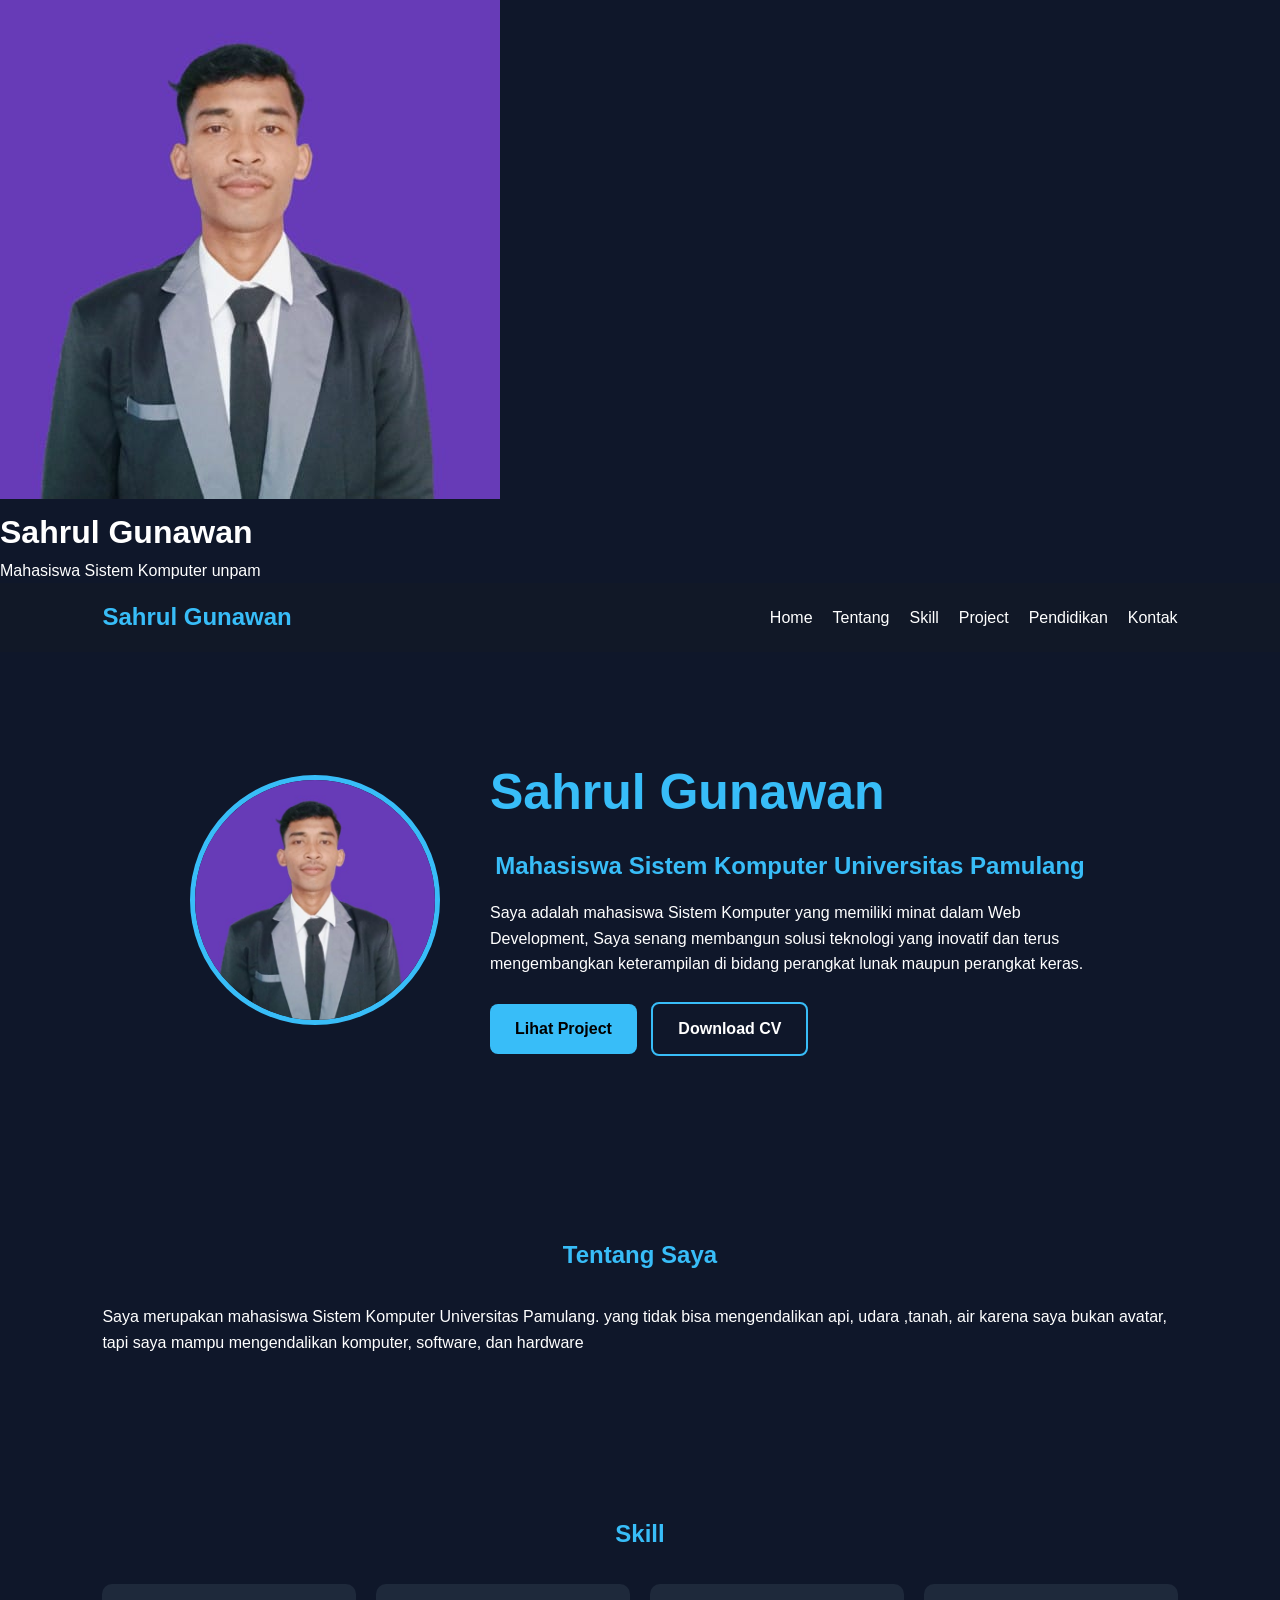
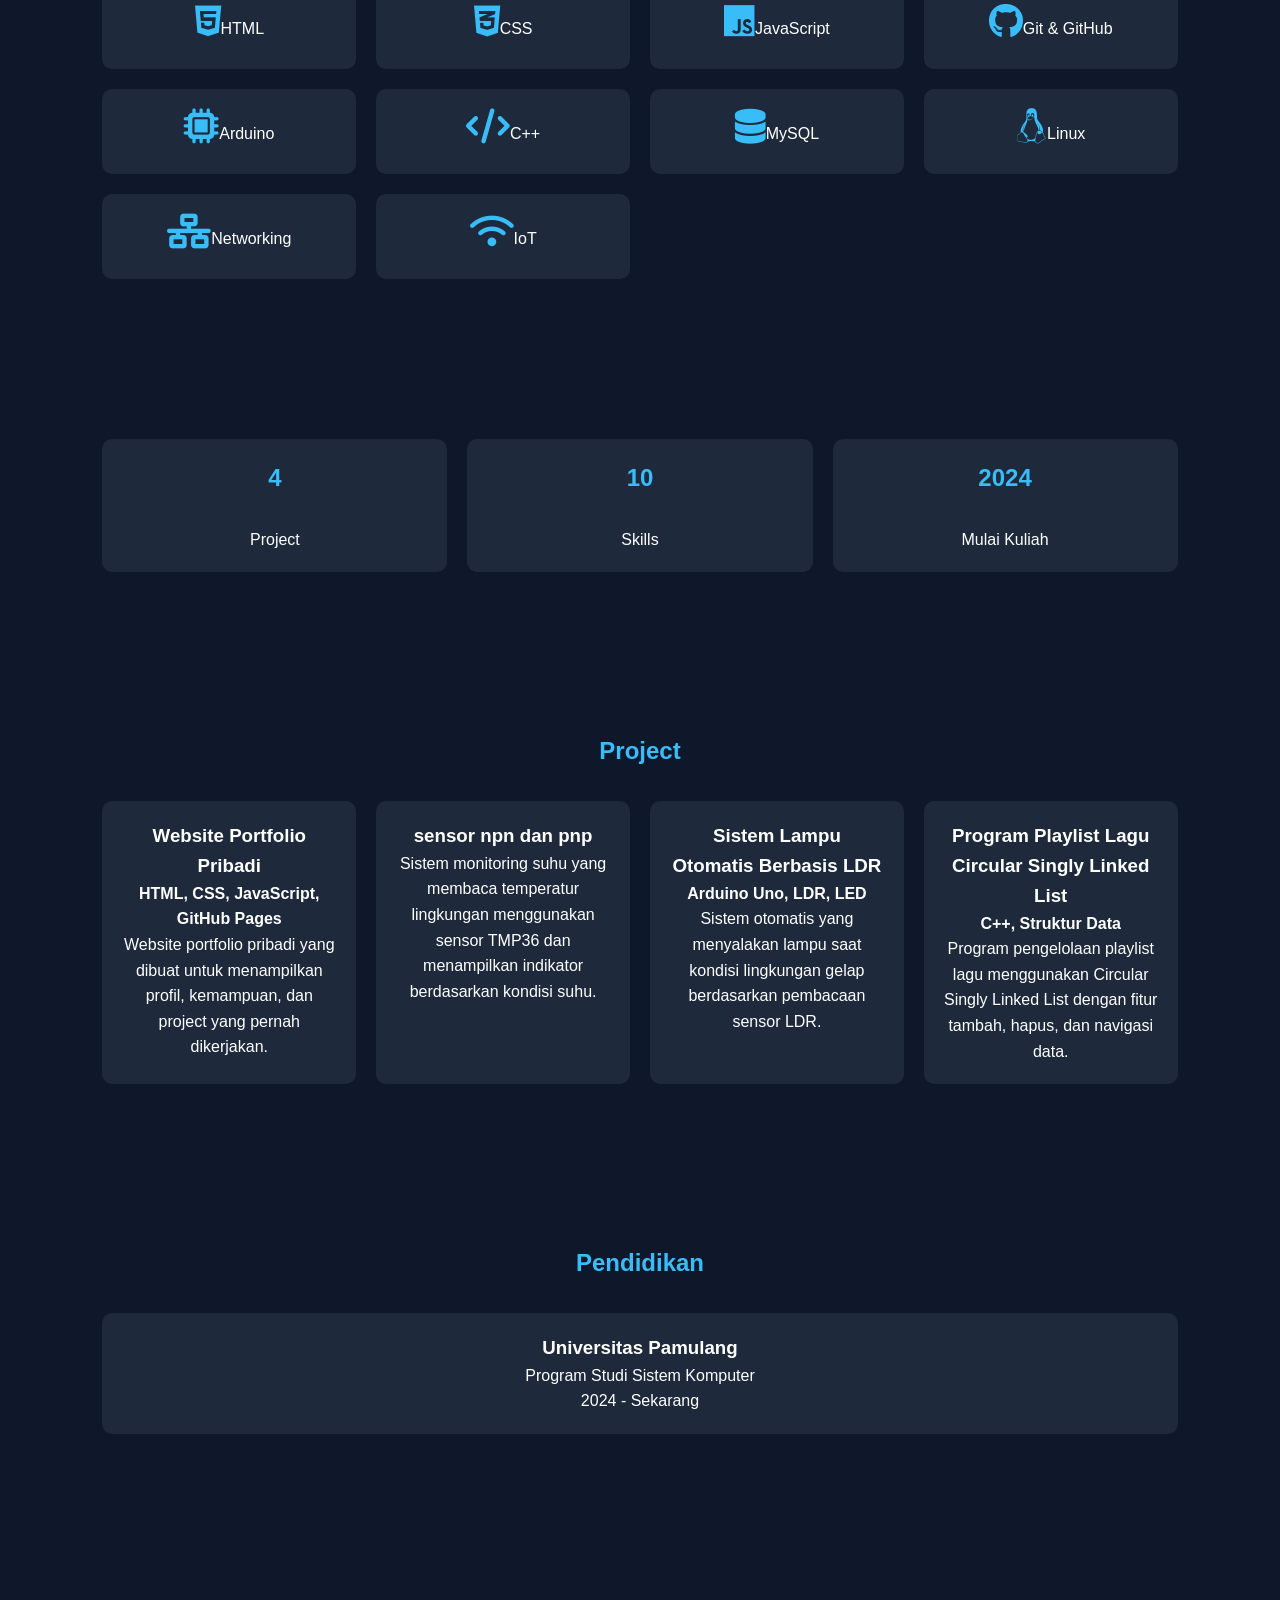
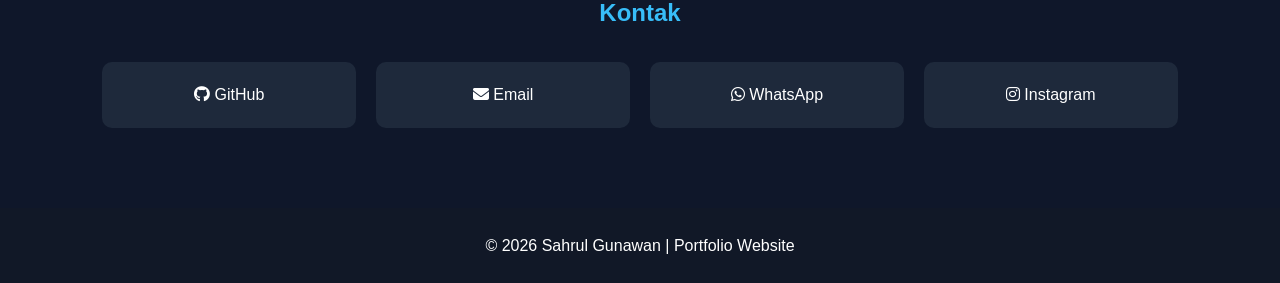
<file: index.html>
<!DOCTYPE html>
<html lang="id">
<head>
    <meta charset="UTF-8">
    <meta name="viewport" content="width=device-width, initial-scale=1.0">
    <title>Sahrul Gunawan | Portfolio</title>
    <link rel="stylesheet" href="style.css">

    <link rel="stylesheet"
    href="https://cdnjs.cloudflare.com/ajax/libs/font-awesome/6.5.2/css/all.min.css">
</head>
<body>

    <div class="profile">
        <img src="foto.jpg.jpg" alt="Foto Sahrul Gunawan" class="foto-profil">
        <h1>Sahrul Gunawan</h1>
        <p>Mahasiswa Sistem Komputer unpam</p>
    </div>

    <!-- Navbar -->
    <nav class="navbar">
        <div class="logo">Sahrul Gunawan</div>

        <ul class="nav-links">
            <li><a href="#home">Home</a></li>
            <li><a href="#about">Tentang</a></li>
            <li><a href="#skills">Skill</a></li>
            <li><a href="#projects">Project</a></li>
            <li><a href="#education">Pendidikan</a></li>
            <li><a href="#contact">Kontak</a></li>
        </ul>
    </nav>

    <!-- Hero -->
    <section id="home" class="hero fade-in">

        <div class="hero-image">
            <img src="foto.jpg.jpg" alt="Foto Profil" class="foto-profil">
        </div>

        <div class="hero-content">
            <h1>Sahrul Gunawan</h1>
            <h2>Mahasiswa Sistem Komputer Universitas Pamulang</h2>

            <p>
                Saya adalah mahasiswa Sistem Komputer yang memiliki minat
                dalam Web Development,
                Saya senang membangun solusi teknologi yang inovatif
                dan terus mengembangkan keterampilan di bidang
                perangkat lunak maupun perangkat keras.
            </p>

            <div class="hero-btn">
                <a href="#projects" class="btn">Lihat Project</a>
                <a href="#" class="btn btn-outline">Download CV</a>
            </div>
        </div>

    </section>

    <!-- About -->
    <section id="about" class="about fade-in">
        <h2>Tentang Saya</h2>

        <p>
            Saya merupakan mahasiswa Sistem Komputer Universitas Pamulang.
            yang tidak bisa mengendalikan api, udara ,tanah, air karena
            saya bukan avatar, tapi saya mampu mengendalikan komputer,
            software, dan hardware
        </p>
    </section>

    <!-- Skills -->
    <section id="skills" class="skills fade-in">

        <h2>Skill</h2>

        <div class="skill-container">

            <div class="skill-card"><i class="fab fa-html5"></i>HTML</div>
            <div class="skill-card"><i class="fab fa-css3-alt"></i>CSS</div>
            <div class="skill-card"><i class="fab fa-js"></i>JavaScript</div>
            <div class="skill-card"><i class="fab fa-github"></i>Git & GitHub</div>
            <div class="skill-card"><i class="fas fa-microchip"></i>Arduino</div>
            <div class="skill-card"><i class="fas fa-code"></i>C++</div>
            <div class="skill-card"><i class="fas fa-database"></i>MySQL</div>
            <div class="skill-card"><i class="fab fa-linux"></i>Linux</div>
            <div class="skill-card"><i class="fas fa-network-wired"></i>Networking</div>
            <div class="skill-card"><i class="fas fa-wifi"></i>IoT</div>

        </div>

    </section>

    <!-- Statistik -->
    <section class="stats fade-in">

        <div class="stat-box">
            <h2>4</h2>
            <p>Project</p>
        </div>

        <div class="stat-box">
            <h2>10</h2>
            <p>Skills</p>
        </div>

        <div class="stat-box">
            <h2>2024</h2>
            <p>Mulai Kuliah</p>
        </div>

    </section>

    <!-- Project -->
    <section id="projects" class="projects fade-in">

        <h2>Project</h2>

        <div class="project-container">

            <div class="project-card">
                <h3>Website Portfolio Pribadi</h3>
                <h4>HTML, CSS, JavaScript, GitHub Pages</h4>

                <p>
                    Website portfolio pribadi yang dibuat untuk menampilkan
                    profil, kemampuan, dan project yang pernah dikerjakan.
                </p>
            </div>

            <div class="project-card">
                <h3>sensor npn dan pnp</h3>

                <p>
                    Sistem monitoring suhu yang membaca temperatur lingkungan
                    menggunakan sensor TMP36 dan menampilkan indikator
                    berdasarkan kondisi suhu.
                </p>
            </div>

            <div class="project-card">
                <h3>Sistem Lampu Otomatis Berbasis LDR</h3>
                <h4>Arduino Uno, LDR, LED</h4>

                <p>
                    Sistem otomatis yang menyalakan lampu saat kondisi
                    lingkungan gelap berdasarkan pembacaan sensor LDR.
                </p>
            </div>

            <div class="project-card">
                <h3>Program Playlist Lagu Circular Singly Linked List</h3>
                <h4>C++, Struktur Data</h4>

                <p>
                    Program pengelolaan playlist lagu menggunakan Circular
                    Singly Linked List dengan fitur tambah, hapus,
                    dan navigasi data.
                </p>
            </div>

        </div>

    </section>

    <!-- Pendidikan -->
    <section id="education" class="education fade-in">

        <h2>Pendidikan</h2>

        <div class="edu-card">
            <h3>Universitas Pamulang</h3>
            <p>Program Studi Sistem Komputer</p>
            <p>2024 - Sekarang</p>
        </div>

    </section>

    <!-- Kontak -->
    <section id="contact" class="contact fade-in">

        <h2>Kontak</h2>

        <div class="contact-container">

            <a href="https://github.com/sarulojan">
                <i class="fab fa-github"></i> GitHub
            </a>

            <a href="mailto:ojansarul@gmail.com">
                <i class="fas fa-envelope"></i> Email
            </a>

            <a href="https://wa.me/085853505849">
                <i class="fab fa-whatsapp"></i> WhatsApp
            </a>

            <a href="https://instagram.com/sarulojan">
                <i class="fab fa-instagram"></i> Instagram
            </a>

        </div>

    </section>

    <!-- Footer -->
    <footer>

        <p>
            © 2026 Sahrul Gunawan | Portfolio Website
        </p>

    </footer>

    <!-- Back To Top -->
    <button id="topBtn">
        ↑
    </button>

    <script src="script.js"></script>

</body>
</html>
</file>
<file: style.css>
*{
    margin:0;
    padding:0;
    box-sizing:border-box;
    scroll-behavior:smooth;
    font-family:Arial, Helvetica, sans-serif;
}

body{
    background:#0f172a;
    color:#fff;
    line-height:1.6;
}

.navbar{
    position:sticky;
    top:0;
    background:#111827;
    display:flex;
    justify-content:space-between;
    align-items:center;
    padding:15px 8%;
    z-index:1000;
}

.logo{
    font-size:24px;
    font-weight:bold;
    color:#38bdf8;
}

.nav-links{
    display:flex;
    list-style:none;
}

.nav-links li{
    margin-left:20px;
}

.nav-links a{
    color:white;
    text-decoration:none;
    transition:0.3s;
}

.nav-links a:hover{
    color:#38bdf8;
}

.hero{
    display:flex;
    align-items:center;
    justify-content:center;
    gap:50px;
    padding:100px 8%;
    flex-wrap:wrap;
}

.hero-image img{
    width:250px;
    height:250px;
    border-radius:50%;
    border:5px solid #38bdf8;
}

.hero-content{
    max-width:600px;
}

.hero-content h1{
    font-size:50px;
    color:#38bdf8;
}

.hero-content h2{
    margin:15px 0;
}

.hero-btn{
    margin-top:25px;
}

.btn{
    display:inline-block;
    padding:12px 25px;
    background:#38bdf8;
    color:#000;
    text-decoration:none;
    border-radius:8px;
    margin-right:10px;
    font-weight:bold;
}

.btn-outline{
    background:transparent;
    color:white;
    border:2px solid #38bdf8;
}

section{
    padding:80px 8%;
}

section h2{
    text-align:center;
    margin-bottom:30px;
    color:#38bdf8;
}

.skill-container,
.project-container,
.contact-container,
.stats{
    display:grid;
    grid-template-columns:repeat(auto-fit,minmax(220px,1fr));
    gap:20px;
}

.skill-card,
.project-card,
.edu-card,
.stat-box{
    background:#1e293b;
    padding:20px;
    border-radius:10px;
    text-align:center;
    transition:0.4s;
}

.skill-card:hover,
.project-card:hover,
.stat-box:hover{
    transform:translateY(-10px);
}

.skill-card i{
    font-size:35px;
    margin-bottom:10px;
    color:#38bdf8;
}

.contact-container a{
    background:#1e293b;
    padding:20px;
    border-radius:10px;
    color:white;
    text-decoration:none;
    text-align:center;
    transition:0.3s;
}

.contact-container a:hover{
    background:#38bdf8;
    color:black;
}

footer{
    text-align:center;
    padding:25px;
    background:#111827;
}

#topBtn{
    position:fixed;
    bottom:20px;
    right:20px;
    padding:12px 18px;
    border:none;
    border-radius:50%;
    background:#38bdf8;
    cursor:pointer;
    display:none;
    font-size:18px;
}

.fade-in{
    opacity:0;
    transform:translateY(40px);
    transition:1s;
}

.fade-in.show{
    opacity:1;
    transform:translateY(0);
}

@media(max-width:768px){

    .navbar{
        flex-direction:column;
    }

    .nav-links{
        margin-top:15px;
        flex-wrap:wrap;
        justify-content:center;
    }

    .hero{
        text-align:center;
    }

    .hero-content h1{
        font-size:38px;
    }
.profile{
    text-align: center;
    margin-top: 30px;
}

.foto-profil{
    width: 180px;
    height: 180px;
    border-radius: 50%;
    object-fit: cover;
    border: 4px solid #3498db;

}
.profile h1{
    margin-top: 15px;
}

.profile p{
    color: gray;
}

}
</file>
